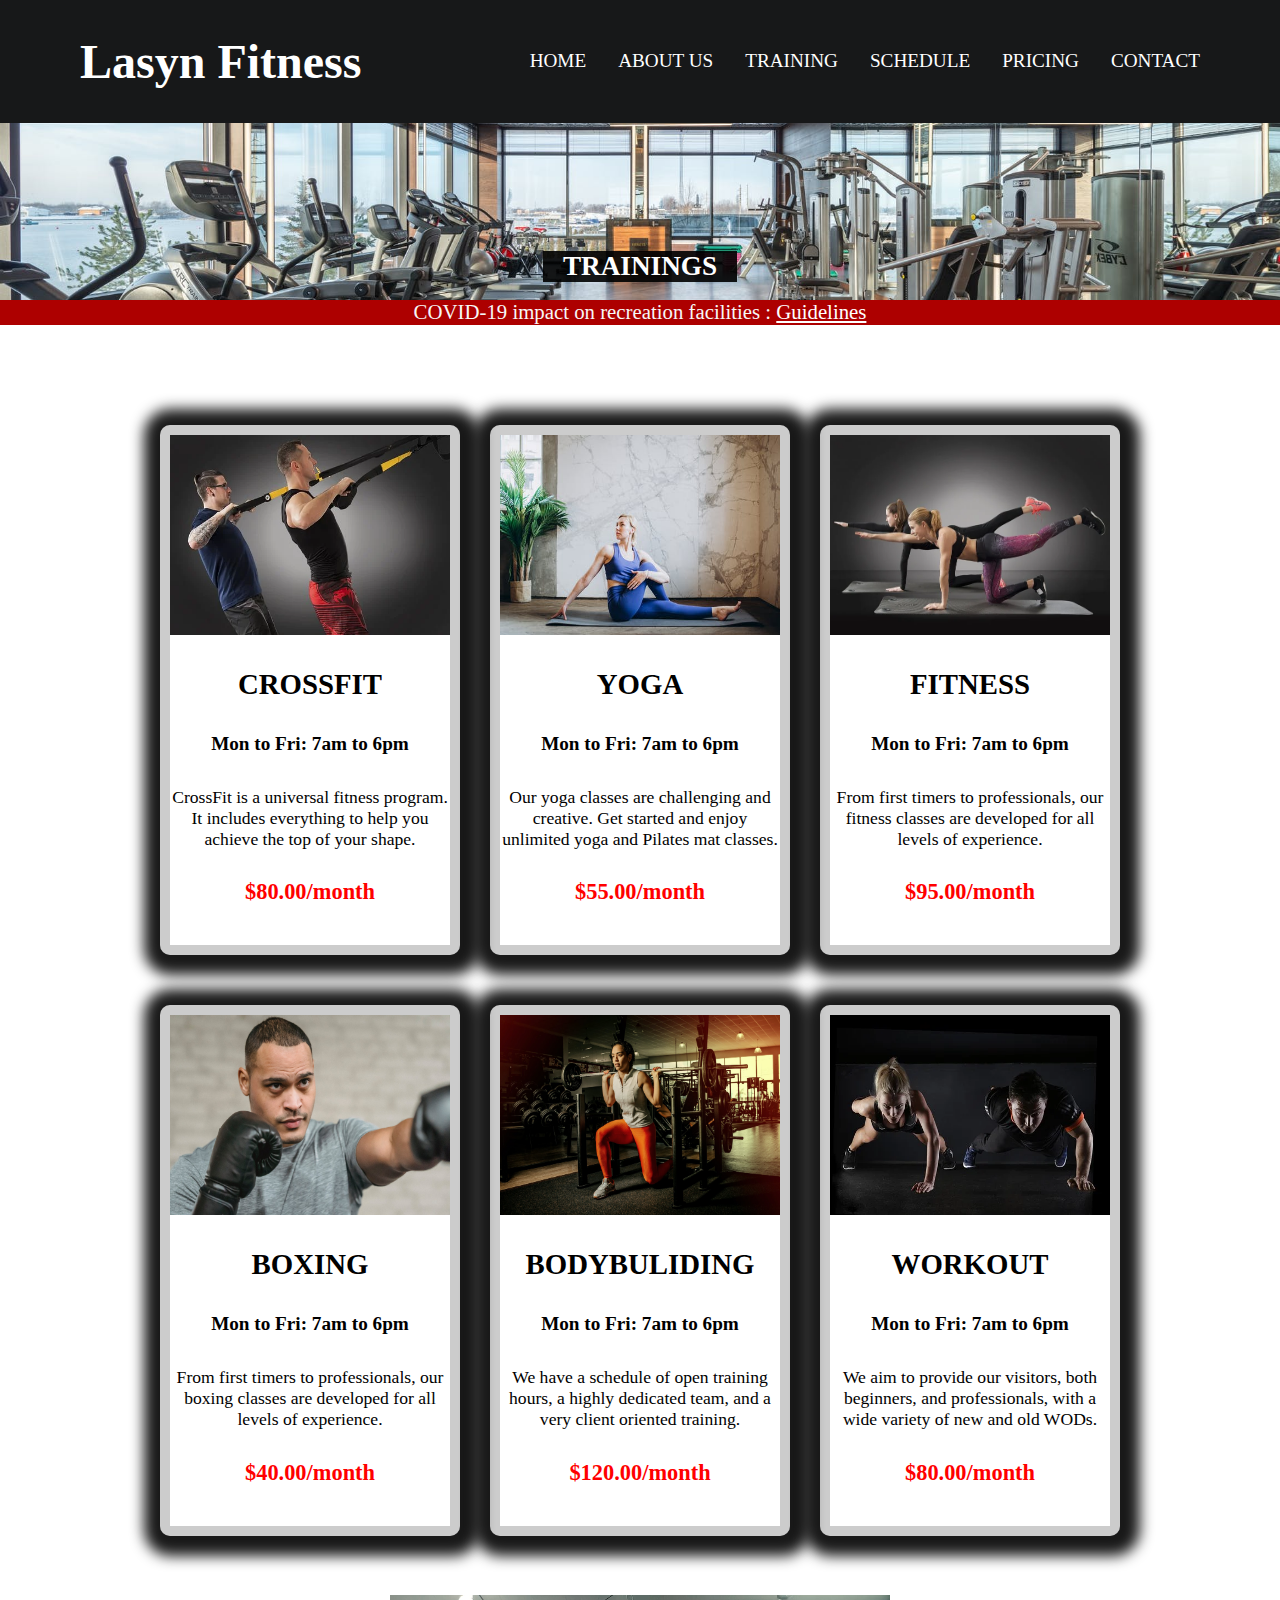
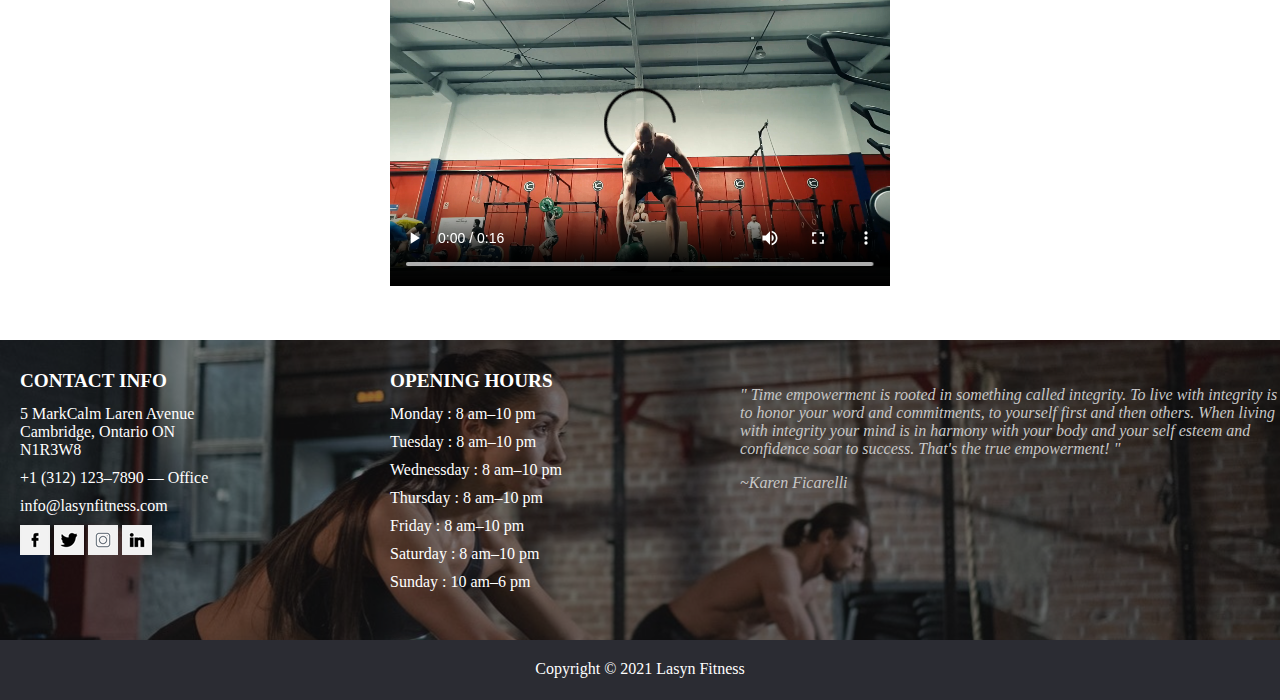
<file: Final/training.html>
<!DOCTYPE html>
<html lang="en">

<head>
    <title>Lasyn Fitness</title>
    <meta charset="utf-8">
    <meta name="viewport" content="width=device-width, initial-scale=1.0">
    <link rel="stylesheet" href="./css/trainings.css">
</head>

<body>
    
        <header>
            <div class="container container-nav">
                <h1><a href="#">Lasyn Fitness</a></h1>
                <nav>
                    <ul>
                        <li><a href="inde.html">Home</a></li>
                        <li><a href="about.html">About Us </a></li>
                        <li><a href="training.html">Training</a></li>
                        <li><a href="schedule.html">Schedule</a></li>
                        <li><a href="pricing.html">Pricing</a></li>
                        <li><a href="contact.html">Contact</a></li>
                    </ul>
                </nav>
            </div>
        </header>
        <main>
		
		<div id="training-head">
        <h1>TRAININGS</h1>
    </div>
    <div id="covid">
            COVID-19 impact on recreation facilities : <a href="https://www.toronto.ca/explore-enjoy/recreation/fitness/#location=&lat=&lng=" target="_blank">Guidelines</a>
                
    </div>
	<div class="training-contents">
        <div class="training-cross">
            <img src="images/tr_crossfit.jpg" alt="Cross fitness">
            <h3>CROSSFIT</h3>
            <h5>Mon to Fri: 7am to 6pm</h5>
            <p>CrossFit is a universal fitness program. It includes everything to help you achieve the top of   your shape.</p>
            <h4>$80.00/month</h4>
        </div>
        
        <div class="training-yoga">
            <img src="images/tr_yoga.jpg" alt="Yoga classes">
            <h3>YOGA</h3>
            <h5>Mon to Fri: 7am to 6pm</h5>
            <p>Our yoga classes are challenging and creative. Get started and enjoy unlimited yoga and Pilates mat classes.</p>
            <h4>$55.00/month</h4>
        </div>
        
        <div class="training-fitness">
            <img src="images/tr_fitness.jpg" alt="Fitness">
            <h3>FITNESS</h3>
            <h5>Mon to Fri: 7am to 6pm</h5>
            <p>From first timers to professionals, our fitness classes are developed for all levels of experience.</p>
            <h4>$95.00/month</h4>
        </div>
        
        <div class="training-boxing">
            <img src="images/tr_boxing.jpg" alt="Boxing">
            <h3>BOXING</h3>
            <h5>Mon to Fri: 7am to 6pm</h5>
            <p>From first timers to professionals, our boxing classes are developed for all levels of experience.</p>
            <h4>$40.00/month</h4>
        </div>
        
        <div class="training-bodybuilding">
            <img src="images/tr_body_building.jpeg" alt="Body building">
            <h3>BODYBULIDING</h3>
            <h5>Mon to Fri: 7am to 6pm</h5>
            <p>We have a schedule of open training hours, a highly dedicated team, and a very client oriented training.</p>
            <h4>$120.00/month</h4>
        </div>
        
        <div class="training-workout">
            <img src="images/tr_workout.jpg" alt="Workout">
            <h3>WORKOUT</h3>
            <h5>Mon to Fri: 7am to 6pm</h5>
            <p>We aim to provide our visitors, both beginners, and professionals, with a wide variety of new and old WODs.</p>
            <h4>$80.00/month</h4>
        </div>
     </div>
    
    <div id="training-video">
        <video width="500" height="300" controls>
        <source src="video/gym_video.mp4" type="video/mp4">
    </video>
       
    </div>
        </main>
        <footer>
            <section>
                <div id="footeroverlay"></div>
                <div class="container">
                    <div id="contact" class="content">
                        <h4>Contact Info</h4>
                        <p>
                            5 MarkCalm Laren Avenue<br>
                            Cambridge, Ontario ON<br>
                            N1R3W8
                        </p>
                        <p>+1 (312) 123–7890 — Office</p>
                        <p> <a href="mailto:info@lasynfitness.com">info@lasynfitness.com</a></p>
                        <div id="social_icon">
                            <a href="https://www.facebook.com/" target="_blank"><img src="./images/facebook.png" alt="facebook-icon" height="30" width="30"></a>
                            <a href="https://twitter.com/" target="_blank"><img src="./images/twitter.png" alt="twitter-icon" height="30" width="30"></a>
                            <a href="https://www.instagram.com/" target="_blank"><img src="./images/instagram.png" alt="instagram-icon" height="30" width="30"></a>
                            <a href="https://gb.linkedin.com/" target="_blank"><img src="./images/linkedin.png" alt="linkedin-icon" height="30" width="30"></a>
                        </div>
                    </div>
                    <div id="hours" class="content">
                        <h4>Opening Hours</h4>
                        <span><label>Monday :</label> 8 am–10 pm</span>
                        <span><label>Tuesday :</label> 8 am–10 pm</span>
                        <span><label>Wednessday :</label> 8 am–10 pm</span>
                        <span><label>Thursday :</label> 8 am–10 pm</span>
                        <span><label>Friday :</label> 8 am–10 pm</span>
                        <span><label>Saturday :</label> 8 am–10 pm</span>
                        <span><label>Sunday :</label> 10 am–6 pm</span>
                    </div>
                    <div id="quotes">
                        <aside>
                            <p>&quot; Time empowerment is rooted in something called integrity. To live with integrity is to honor your word and commitments, to yourself first and then others. When living with integrity your mind is in harmony with your body and your self esteem and confidence soar to success. That's the true empowerment! &quot;
                            </p>
                            <span>~Karen Ficarelli</span>
                        </aside>
                    </div>
                </div>
            </section>
            <div id="copyright">
                <p>Copyright &copy; 2021 Lasyn Fitness</p>
            </div>

        </footer>
</body></html>
</file>
<file: Final/css/trainings.css>
body {
    margin: 0;
}

/*header  -   nav*/
header {
    padding: 0.1em 5em;
    background-color: #171819;
}

header h1 {
    font-size: 3em;
}

h1 a {
    color: #ffffff;
    text-decoration: none;
}

header a:hover,
footer a:hover {
    color: red;
    transition: all 1s;
}

header .container {
    width: 100%;
    margin: auto;
}

header .container-nav {
    display: flex;
    justify-content: space-between;
    align-items: center;
    flex-wrap: wrap;
}


nav a {
    font-size: 1.2rem;
    color: white;
    text-transform: uppercase;
}

nav ul {
    list-style: none;
    padding: 0;
    display: flex;
}

nav ul li:not(:first-child) {
    margin-left: 2em;
}

nav a {
    text-decoration: none;
}


/*footer*/
footer section {
    height: 300px;
    background-image: url(../images/footer.jpg);
    background-size: cover;
    background-repeat: no-repeat;
    text-align: left;
}

#footeroverlay {
    background: #171819;
    position: absolute;
    width: 100%;
    height: 300px;
    opacity: 0.50;
}

footer .container {
    padding-top: 30px;
    position: absolute;
    display: flex;
}

footer .content {
    color: #ffffff;
    display: flex;
    flex-direction: column;
    width: 100%;
    padding-left: 20px;
}

footer .content p {
    margin: 0;
    padding-top: 10px;
}


footer .details {
    display: flex;
    flex-direction: row;
}

footer .details p {
    padding-left: 10px;
}

footer .details img {
    padding-top: 10px;
}

#social_icon {
    display: inline-block;
    padding-top: 10px;
}

#social_icon img:not(:first-child) {
    margin-left: 7px;
}

footer h4 {
    margin: 0;
    padding-bottom: 3px;
    font-size: 1.2em;
    text-transform: uppercase;
}

#hours span {
    padding-top: 10px;
}

#copyright {
    background-color: #2b2c33;
    text-align: center;
    height: 60px;
}

#copyright p {
    margin: 0;
    padding-top: 20px;
    color: #ffffff;
}

footer a {
    text-decoration: none;
    color: #ffffff;
}

footer aside {
    float: right;
    font-style: italic;
    font-size: 16px;
    color: #c7c7c7;
    font-family: 'FontAwesome';
}

#covid {
        
        background-color: #AD0000;
        height: 25px;
        font-size: 1.3em;
        text-align: center;
    color: #F7F7F7;
    
}

#covid a, a:hover, a:active, a:visited { color: white; }
.training-contents {
             display: grid; 
             grid-template-columns: repeat(auto-fill,300px);
			 grid-template-rows: auto;
             grid-row-gap: 50px;
             grid-column-gap: 30px;
             margin-top: 100px;  
             justify-content: center;
             margin-left: auto;
             margin-right: auto;
             max-width: 1000px;
             padding-left: max(15px, 5%);
             padding-right: max(15px, 5%);
            
    }
    
     .training-cross, .training-yoga , .training-fitness, .training-boxing, .training-bodybuilding, .training-workout  {
        
      border: 10px solid rgba(0, 0, 0, 0.2);
         border-radius: 10px;
         padding-bottom: 10px;
         box-shadow: 2px 2px 14px 18px rgba(0,0,0,0.9);
    }
    
.training-contents img {
        height: 200px;
        width: 280px;
        
    }

.training-contents img:hover {
    transform: scale(1.2);
}
    
    #training-head {
        
        background-image: url(../images/fitness_bg.jpeg);
        background-position:center;
        text-align: center;
        background-size: cover;
    }
    
    #training-head h1 {
        
        background: rgba(0, 0, 0, 0.9);/* Black background with opacity */
        color: #ffffff;
        font-size: 1.7em;
        margin-top: 10%;
        display: inline-block;
        padding-left: 20px;
        padding-right: 20px;
    }
    
   
    
    #training-video { 
         text-align: center; margin: 50px auto;
         
        
    }
	
	 .training-contents h3{
        
        text-align: center;
		font-size:1.8em;
    }
	
	.training-contents h5{
        
        text-align: center;
		font-size: 1.2em;
    }
	
	.training-contents h4{
        color: red;
		text-align: center;
		font-size:1.4em;
    }
	
	.training-contents p{
        
        text-align: center;
		font-size:1.1em;
    }

@media (max-width: 768px) {
    header {
        padding: 0;
    }

    header h1 {
        margin: 0;
        padding-top: 5px;
    }

    header .container {
        text-align: center;
    }

    header .container-nav {
        flex-direction: column;
        border: 10px solid white;
    }

    nav a {
        font-size: 1rem;
    }

    nav ul {
        flex-direction: column;
    }

    nav ul li:not(:first-child) {
        margin: 0.2em 0;
    }


    /*    footer*/
    footer section {
        height: 375px;
        background-position: center;
    }

    #footeroverlay {
        height: 375px;
    }

    footer .container {
        padding-top: 5px;
    }

    footer .details p {
        padding-left: 0px;
        margin: 1.2em 0 .05em 0;
    }

    #quotes {
        top: 222px;
        margin: 0;
        position: absolute;
        padding-left: 20px;
    }

    #hours {
        padding-left: 95px;
    }
}
</file>
